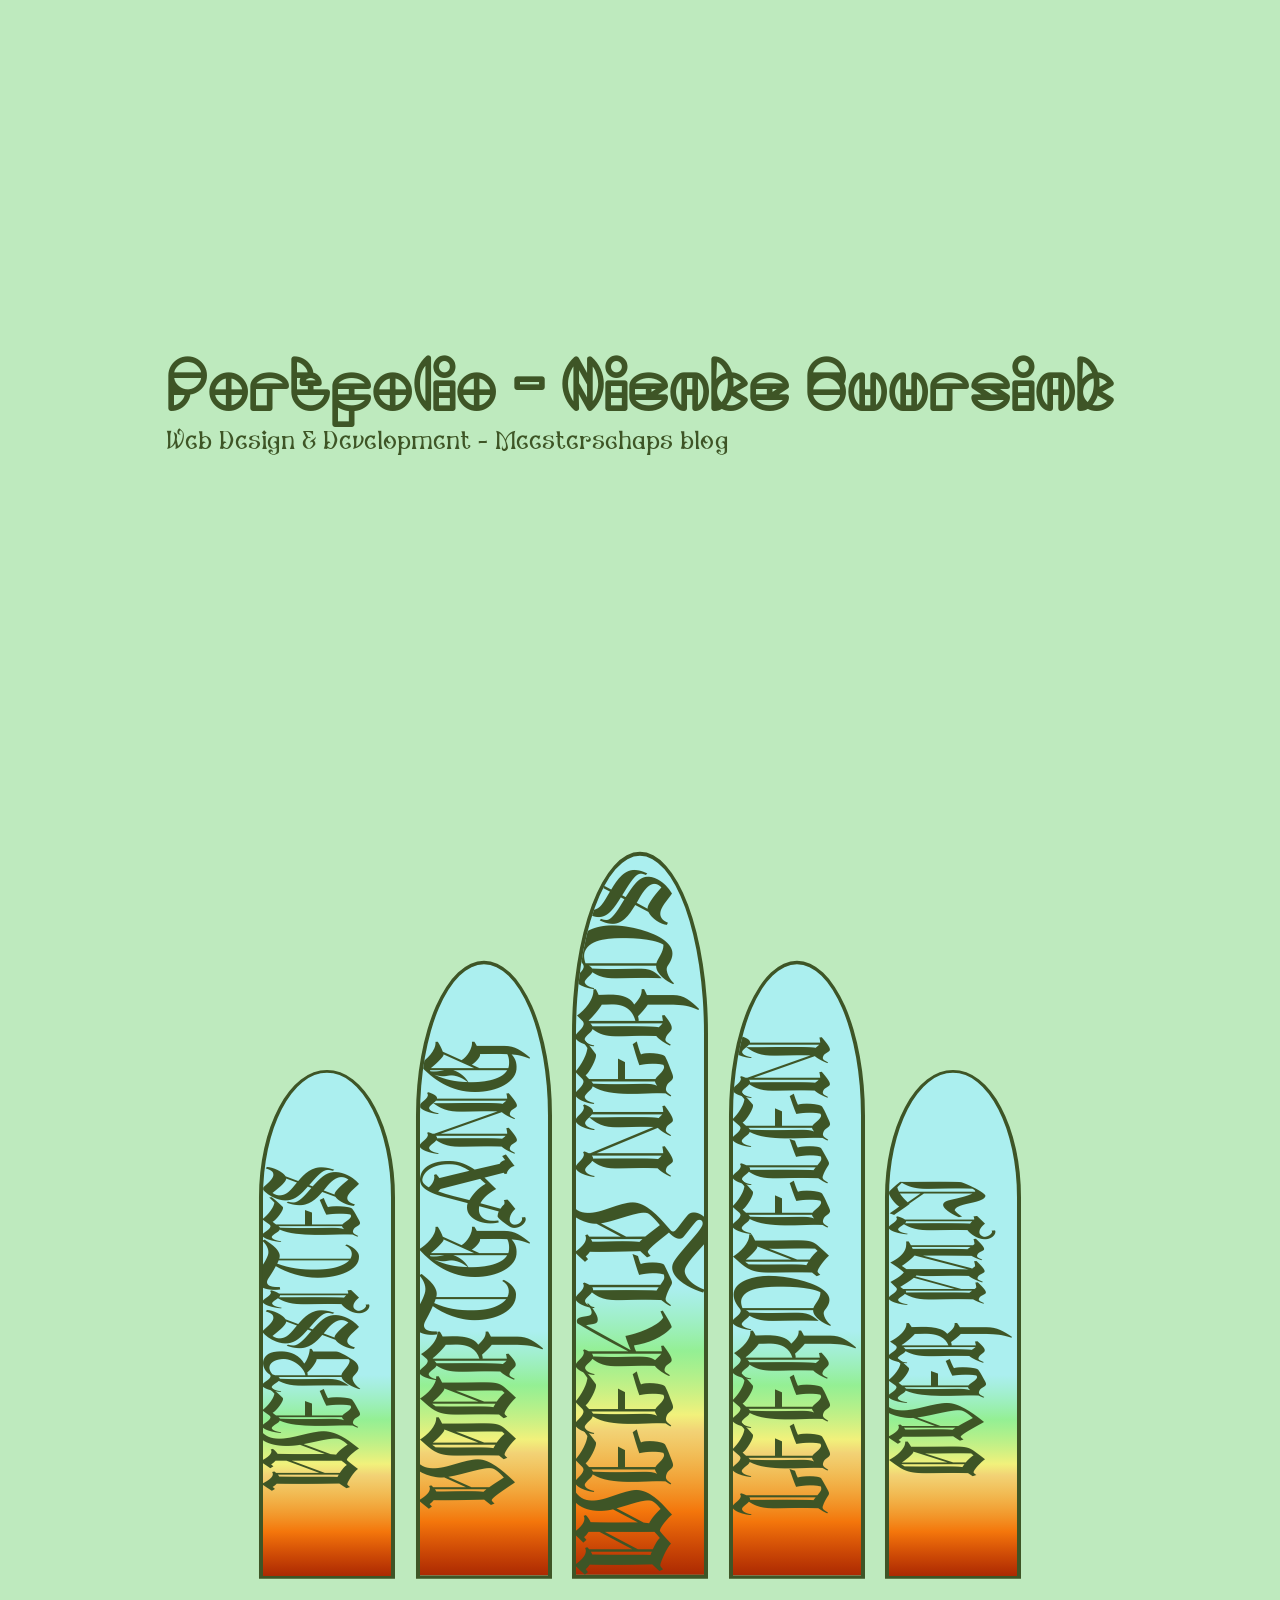
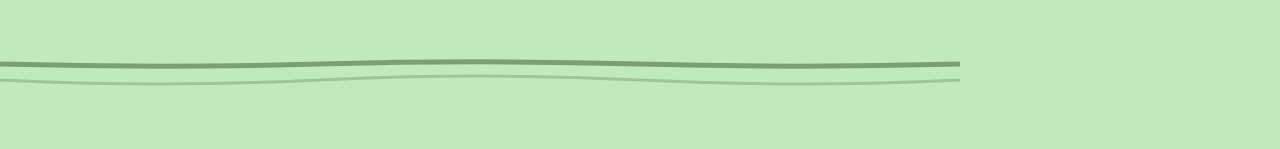
<file: index.html>
<!DOCTYPE html>
<html lang="nl">

<head>
    <meta charset="UTF-8">
    <meta name="viewport" content="width=device-width, initial-scale=1.0">
    <title>Meesterschap Blog Nienke Buursink</title>
    <link rel="stylesheet" href="styles/style.css">
    <link rel="stylesheet" href="styles/index.css">
</head>

<body>
    <header>
        <div>
            <h1>Portfolio - Nienke Buursink</h1>
            <p>Web Design & Development - Meesterschaps blog</p>
        </div>
        <nav>
            <ul>
                <li><a href="websites.html">Websites</a></li>
                <li><a href="voortgang.html">Voortgang</a></li>
                <li><a href="weekly-nerds.html">Weekly Nerds</a></li>
                <li><a href="leerdoelen.html">Leerdoelen</a></li>
                <li><a href="overmij.html">Over Mij</a></li>
            </ul>
        </nav>
    </header>
    <main></main>
    <script src="scripts/river.js" defer></script>
</body>

</html>
</file>
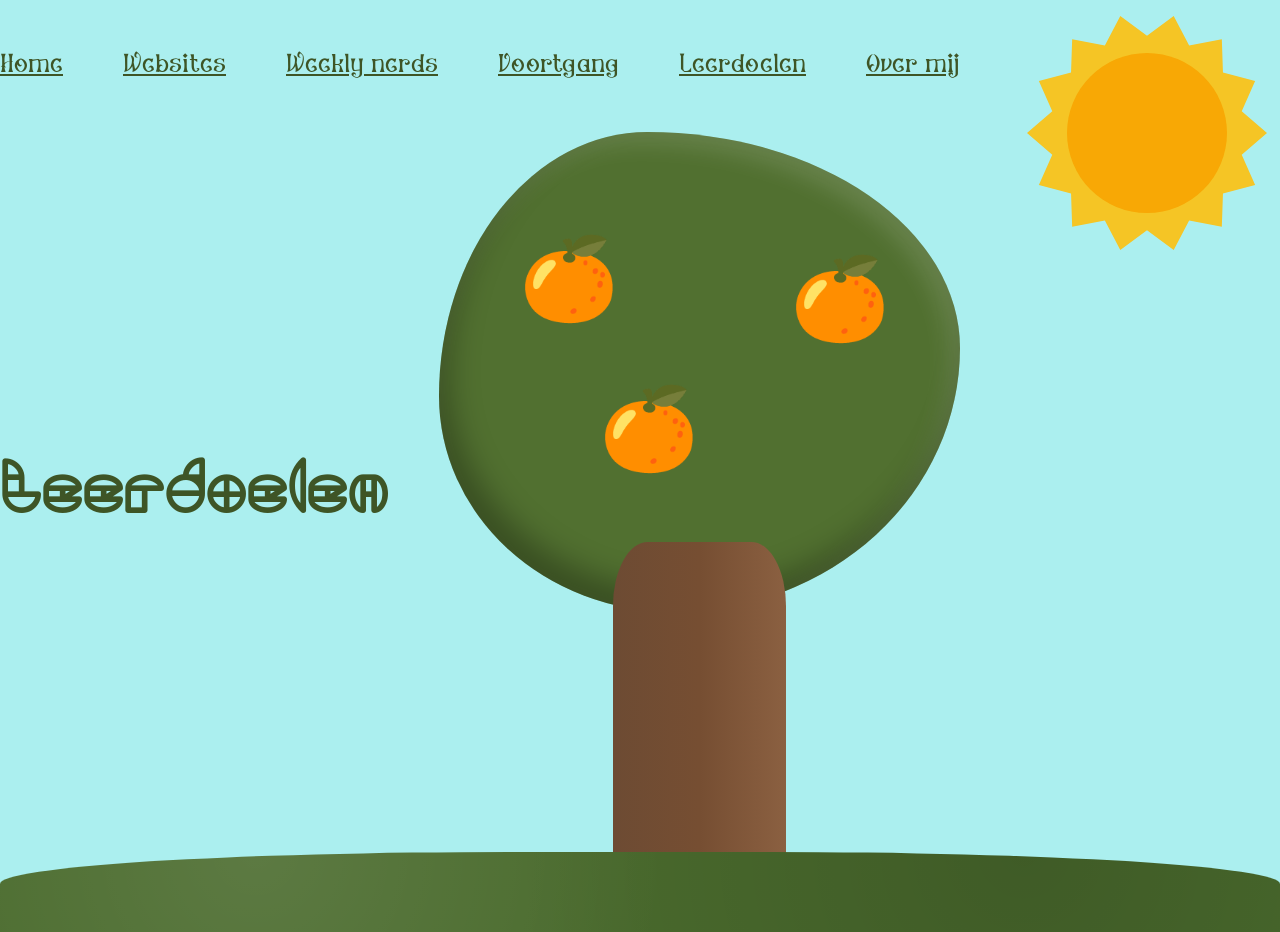
<file: leerdoelen.html>
<!DOCTYPE html>
<html lang="nl">
<head>
    <meta charset="UTF-8">
    <meta name="viewport" content="width=device-width, initial-scale=1.0">
    <title>Leerdoelen</title>
    <link rel="stylesheet" href="styles/style.css">
    <link rel="stylesheet" href="styles/header.css">
    <link rel="stylesheet" href="styles/leerdoelen.css">
    <script src="scripts/leerdoelen.js" defer></script>
</head>
<body>
    <header>
        <nav>
            <input type="checkbox" id="nav-toggle" aria-hidden="true">
            <label for="nav-toggle" class="nav-toggle-label" aria-label="Menu openen">
                <span></span>
                <span></span>
                <span></span>
            </label>
            <ul>
                <li><a href="index.html">Home</a></li>
                <li><a href="websites.html">Websites</a></li>
                <li><a href="weekly-nerds.html">Weekly nerds</a></li>
                <li><a href="voortgang.html">Voortgang</a></li>
                <li><a href="leerdoelen.html" aria-current="page">Leerdoelen</a></li>
                <li><a href="overmij.html">Over mij</a></li>
            </ul>
        </nav>
    </header>
    <main>
        <h1>Leerdoelen</h1>
        <fieldset>
            <div aria-label="" class="leaves"></div>
            <div aria-label="" class="trunk"></div>
            <legend>
                Kies een sinaasappel om een leerdoel te bekijken
            </legend>
            <input type="radio" name="goal" id="goal1">
            <label for="goal1" class="orange" aria-label="Check mijn eerste leerdoel">
                🍊
            </label>
            <dialog>
                <h2>Loslaten als ik in groepsverband werk</h2>
                <p>Ik doe dit vaak niet, en merk dat ik dan veel stress en druk voel. Ik hoop dat loslaten tijdens het samenwerken mij helpt om te relaxen buiten werktijd om.</p>
            </dialog>

            <input type="radio" name="goal" id="goal2">
            <label for="goal2" class="orange" aria-label="Check mijn tweede leerdoel">
                🍊
            </label>
            <dialog>
                <h2>Innovatieve manieren in navigatie vinden</h2>
                <p>Een navigatiebalk bovenin de header is natuurlijk een bestaande conventie, maar ik wil de grens opzoeken tussen deze conventie en originaliteit.</p>
            </dialog>

            <input type="radio" name="goal" id="goal3">
            <label for="goal3" class="orange" aria-label="Check mijn derde leerdoel">
                🍊
            </label>
            <dialog>
                <h2>Varieren in mijn ontwerpfase</h2>
                <p>Ik heb vaak meteen een idee in mijn hoofd die ik dan precies zo wil uitvoeren, terwijl dat vaak niet het beste idee is vergeleken met andere iteraties.</p>
            </dialog>
        </fieldset>   
    </main>
    <div aria-label="" class="ground"></div> 
    <div aria-label="" class="sun"></div> 
</body>
</html>
</file>
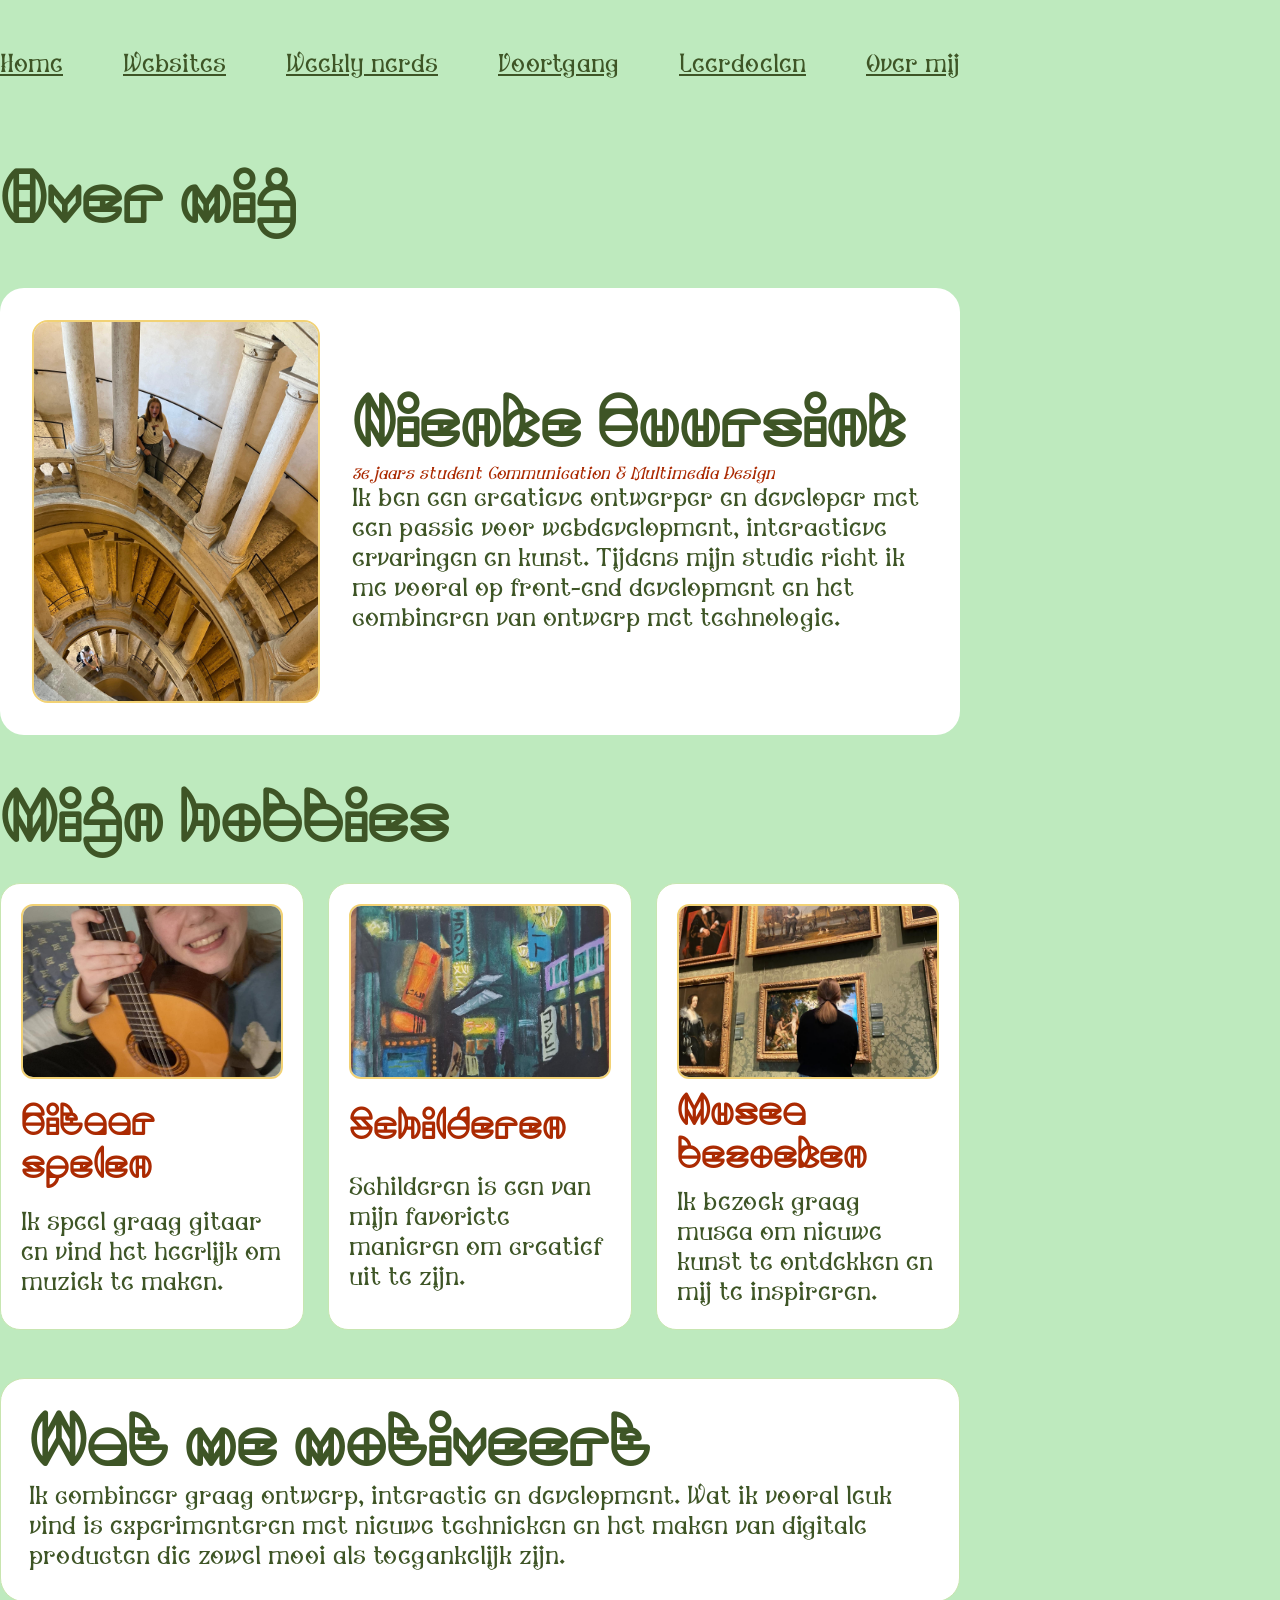
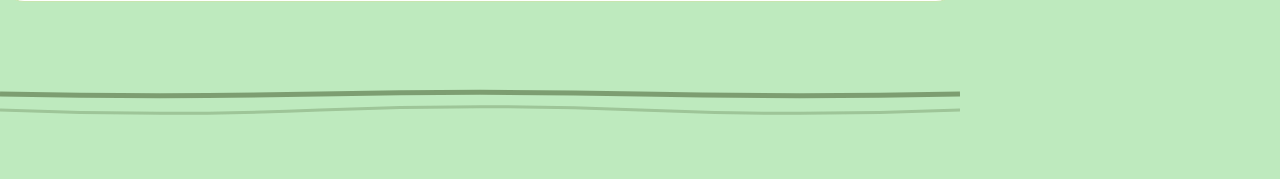
<file: overmij.html>
<!DOCTYPE html>
<html lang="nl">

<head>
    <meta charset="UTF-8">
    <meta name="viewport" content="width=device-width, initial-scale=1.0">
    <title>Over mij</title>
    <link rel="stylesheet" href="styles/header.css">
    <link rel="stylesheet" href="styles/style.css">
    <link rel="stylesheet" href="styles/overmij.css">
</head>

<body>
    <header>
        <nav>
            <input type="checkbox" id="nav-toggle" aria-hidden="true">
            <label for="nav-toggle" class="nav-toggle-label" aria-label="Menu openen">
                <span></span>
                <span></span>
                <span></span>
            </label>
            <ul>
                <li><a href="index.html">Home</a></li>
                <li><a href="websites.html">Websites</a></li>
                <li><a href="weekly-nerds.html">Weekly nerds</a></li>
                <li><a href="voortgang.html">Voortgang</a></li>
                <li><a href="leerdoelen.html">Leerdoelen</a></li>
                <li><a href="overmij.html" aria-current="page">Over mij</a></li>
            </ul>
        </nav>
    </header>
    <main>
        <h1>Over mij</h1>

        <section class="profile">
            <img src="images/profile-pic.jpg" alt="Nienke Buursink" class="profile-image">

            <div class="profile-content">
                <h2>Nienke Buursink</h2>
                <p class="subtitle">3e jaars student Communication & Multimedia Design</p>

                <p>
                    Ik ben een creatieve ontwerper en developer met een passie voor webdevelopment,
                    interactieve ervaringen en kunst. Tijdens mijn studie richt ik me vooral op
                    front-end development en het combineren van ontwerp met technologie.
                </p>
            </div>
        </section>

        <section class="hobbies">
            <h2>Mijn hobbies</h2>

            <div class="hobby-grid">
                <div class="hobby-card">
                    <img src="images/guitar.jpg" alt="Gitaar spelen">
                    <h3>Gitaar spelen</h3>
                    <p>Ik speel graag gitaar en vind het heerlijk om muziek te maken.</p>
                </div>

                <div class="hobby-card">
                    <img src="images/painting.jpeg" alt="Schilderen">
                    <h3>Schilderen</h3>
                    <p>Schilderen is een van mijn favoriete manieren om creatief uit te zijn.</p>
                </div>

                <div class="hobby-card">
                    <img src="images/museum.jpg" alt="Musea bezoeken">
                    <h3>Musea bezoeken</h3>
                    <p>Ik bezoek graag musea om nieuwe kunst te ontdekken en mij te inspireren.</p>
                </div>
            </div>
        </section>

        <section class="interests">
            <h2>Wat me motiveert</h2>
            <p>
                Ik combineer graag ontwerp, interactie en development. Wat ik vooral leuk vind
                is experimenteren met nieuwe technieken en het maken van digitale producten die
                zowel mooi als toegankelijk zijn.
            </p>
        </section>
    </main>
    <script src="scripts/river.js" defer></script>
</body>
</html>
</file>
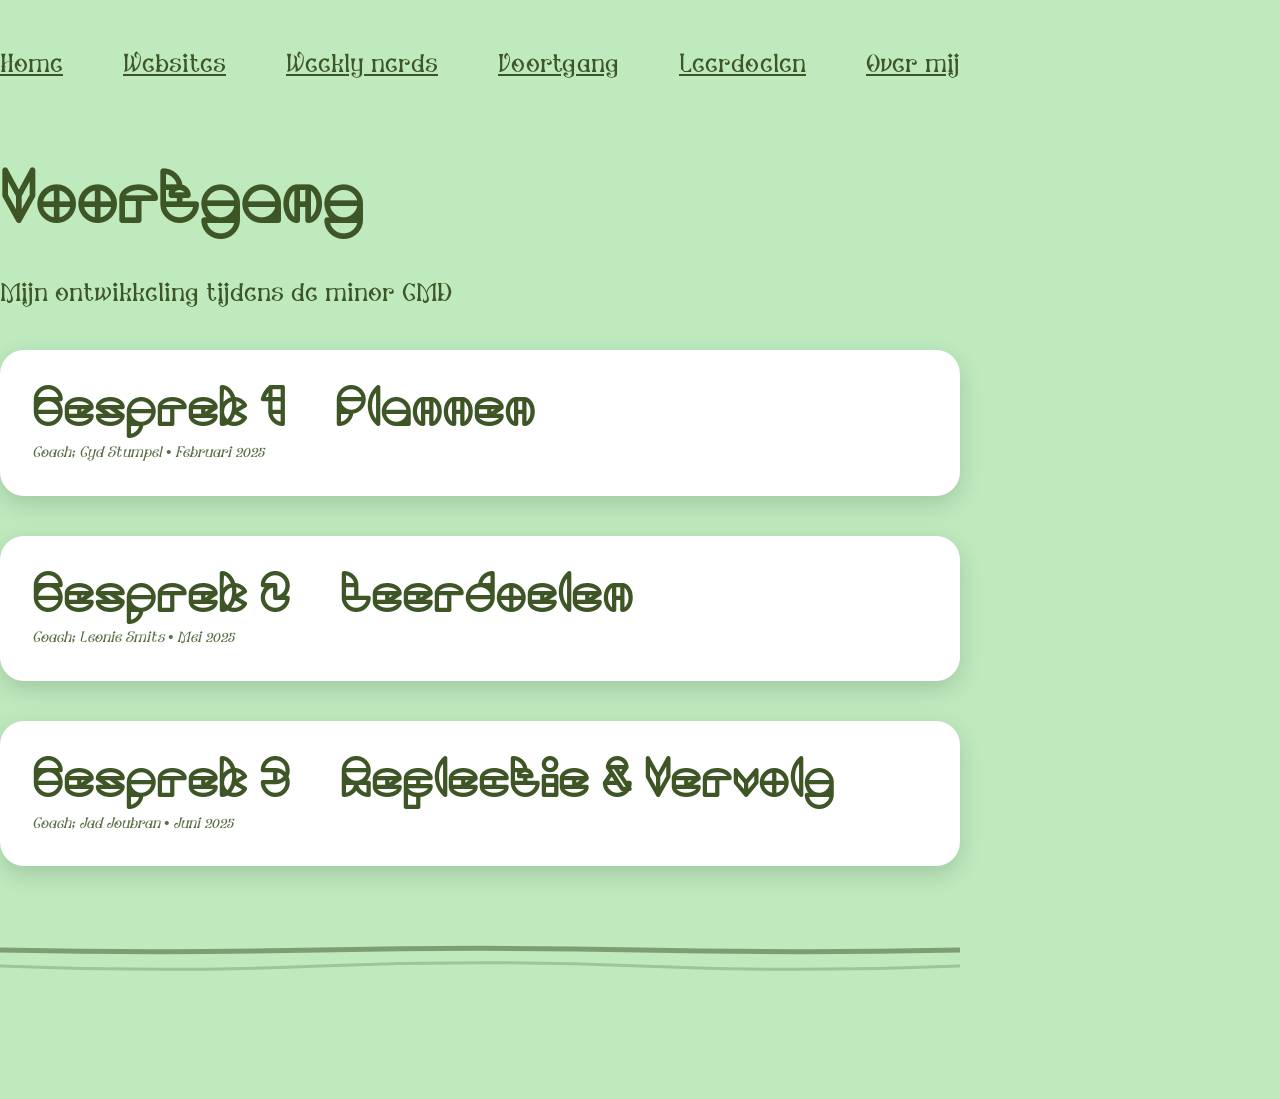
<file: voortgang.html>
<!DOCTYPE html>
<html lang="nl">

<head>
    <meta charset="UTF-8">
    <meta name="viewport" content="width=device-width, initial-scale=1.0">
    <title>Voortgang</title>
    <link rel="stylesheet" href="styles/style.css">
    <link rel="stylesheet" href="styles/header.css">
    <link rel="stylesheet" href="styles/voortgang.css">
</head>

<body>
    <header>
        <nav>
            <input type="checkbox" id="nav-toggle" aria-hidden="true">
            <label for="nav-toggle" class="nav-toggle-label" aria-label="Menu openen">
                <span></span>
                <span></span>
                <span></span>
            </label>
            <ul>
                <li><a href="index.html">Home</a></li>
                <li><a href="websites.html">Websites</a></li>
                <li><a href="weekly-nerds.html">Weekly nerds</a></li>
                <li><a href="voortgang.html" aria-current="page">Voortgang</a></li>
                <li><a href="leerdoelen.html">Leerdoelen</a></li>
                <li><a href="overmij.html">Over mij</a></li>
            </ul>
        </nav>
    </header>
    <main>
        <h1>Voortgang</h1>
        <p>Mijn ontwikkeling tijdens de minor CMD</p>
        <section class="gesprek">
            <details>
                <summary>
                    <h2>Gesprek 1 – Plannen</h2>
                    <p class="meta">Coach: Cyd Stumpel • Februari 2025</p>
                </summary>

                <div class="gesprek-content">
                    <p>
                        Tijdens het eerste Meesterschapsgesprek stond mijn Sprint 0 website centraal.
                        Dit gesprek voelde vooral als een kennismaking en een samenvatting van mijn
                        plannen voor de minor. Er was nog weinig concrete feedback omdat mijn website
                        zich nog in een vroege fase bevond.
                    </p>

                    <p>
                        We hebben gekeken naar de richting die ik op wilde gaan met mijn portfolio en
                        hoe ik mijn ontwikkeling tijdens de minor wilde vastleggen. Het gesprek gaf mij
                        een beter beeld van wat er gedurende het semester van mij verwacht werd en hoe
                        belangrijk het is om mijn proces goed te documenteren.
                    </p>

                    <h3>Belangrijkste inzicht</h3>
                    <p>
                        Mijn website is niet alleen een plek om eindresultaten te tonen, maar vooral
                        een middel om mijn ontwikkeling zichtbaar te maken.
                    </p>
                </div>
            </details>
        </section>

        <section class="gesprek">
            <details>
                <summary>
                    <h2>Gesprek 2 – Leerdoelen</h2>
                    <p class="meta">Coach: Leonie Smits • Mei 2025</p>
                </summary>
                <div class="gesprek-content">
                    <p>
                        Tijdens het tweede gesprek presenteerde ik mijn voortgang tot dan toe en stelde
                        ik mijn persoonlijke leerdoelen voor de Meesterproef op. Deze leerdoelen werden
                        direct goedgekeurd.
                    </p>

                    <h3>Leerdoel 1 – Loslaten tijdens samenwerking</h3>
                    <p>
                        Wanneer ik in een groep werk neem ik vaak veel verantwoordelijkheid op mij.
                        Hierdoor ervaar ik soms onnodig veel stress en druk. Tijdens de Meesterproef
                        wil ik leren om meer vertrouwen te hebben in mijn teamgenoten en taken los te
                        laten wanneer dat mogelijk is.
                    </p>

                    <h3>Leerdoel 2 – Innovatieve navigatie ontwerpen</h3>
                    <p>
                        Ik wil experimenteren met alternatieve manieren om door websites te navigeren.
                        Tijdens eerdere projecten vond ik dit nog lastig. Op mijn one-page website heb
                        ik al scroll-indicatoren en navigatiepijlen toegevoegd om gebruikers op een
                        andere manier door de pagina te begeleiden.
                    </p>

                    <h3>Leerdoel 3 – Meer variatie in mijn ontwerpproces</h3>
                    <p>
                        Ik merk dat ik vaak snel een eerste idee krijg en dat vervolgens direct wil
                        uitwerken. Daardoor onderzoek ik soms te weinig alternatieven. Tijdens deze
                        minor wil ik bewust meer itereren en meerdere concepten uitwerken voordat ik
                        een definitieve keuze maak.
                    </p>

                    <h3>Tussenreflectie</h3>
                    <p>
                        Op dat moment had ik al gemerkt dat het ontwerpproces steeds belangrijker werd
                        binnen mijn werk. Door vaker te schetsen en itereren ontdekte ik betere
                        oplossingen dan mijn oorspronkelijke ideeën. Ook begon ik bewuster na te
                        denken over interactie, toegankelijkheid en gebruikerservaring.
                    </p>
                </div>
            </details>
        </section>

        <section class="gesprek">
            <details>
                <summary>
                    <h2>Gesprek 3 – Reflectie & Vervolg</h2>
                    <p class="meta">Coach: Jad Joubran • Juni 2025</p>
                </summary>


                <div class="gesprek-content">
                    <p>
                        Dit gesprek vindt plaats na afloop van de Meesterproef. Onderstaande punten
                        vormen de basis van mijn eindreflectie.
                    </p>

                    <h3>Weekly Nerd Highlights</h3>
                    <p>
                        De Weekly Nerd sessies hebben mij kennis laten maken met verschillende
                        professionals uit het werkveld. Vooral de uiteenlopende visies op design,
                        development en creativiteit hebben mij geïnspireerd. Het liet zien hoeveel
                        verschillende richtingen er mogelijk zijn binnen het vakgebied.
                    </p>

                    <h3>Sprint 0</h3>
                    <p>
                        Tijdens Sprint 0 heb ik gewerkt aan mijn eerste versie van mijn persoonlijke
                        website. Hierbij heb ik geleerd hoe belangrijk een sterke basis is voor een
                        project dat gedurende de minor blijft groeien.
                    </p>

                    <h3>Hackathon</h3>
                    <p>
                        Tijdens de Hackathon stond samenwerken en snel itereren centraal. Ik heb
                        ervaren hoe belangrijk communicatie en taakverdeling zijn wanneer er onder
                        tijdsdruk gewerkt wordt.
                    </p>

                    <h3>Vakken</h3>
                    <p>
                        De vakken hebben mijn technische en creatieve vaardigheden verder ontwikkeld.
                        Vooral het combineren van ontwerp, interactie en development heeft mij nieuwe
                        inzichten gegeven in het maken van digitale producten.
                    </p>
                    <h4>Browser Technologies</h4>
                    <p>
                        In dit vak heb ik me gericht op het bouwen van een robuust en gebruiksvriendelijk
                        formulier, waarbij ik ontdekte hoeveel al mogelijk is met alleen HTML en CSS.
                        JavaScript gebruikte ik vooral als verrijking, bijvoorbeeld voor validatie en local
                        storage. Mijn proces bestond uit het stap voor stap verbeteren van de gebruikerservaring,
                        met aandacht voor toegankelijkheid en logica.
                    </p>
                    <h4>CSS To The Rescue</h4>
                    <p>
                        Bij CSS draaide het voor mij om experimenteren en doorzetten, vooral bij het
                        maken van de 3D Rubik’s cube. Ik heb meerdere aanpakken geprobeerd voordat iets
                        echt werkte, wat me veel inzicht gaf in hoe 3D en animaties functioneren in CSS.
                        Door fouten te maken en opnieuw te beginnen, kreeg ik steeds meer controle over
                        complexe visuele effecten.
                    </p>
                    <h4>API</h4>
                    <p>
                        In dit vak lag mijn focus op het combineren van creatieve ideeën met technische
                        mogelijkheden van verschillende API’s. Ik heb onderzocht hoe data zoals movement
                        speed en geolocation een interactieve ervaring kunnen vormen, en liep daarbij ook
                        tegen praktische beperkingen aan zoals rate limits en data-structuren. Het proces
                        bestond vooral uit uitproberen, aanpassen en steeds beter begrijpen hoe alles
                        samenwerkt.
                    </p>
                    <h4>Human Centered Design</h4>
                    <p>
                        Tijdens HCD ben ik vooral bezig geweest met het begrijpen van hoe Berend een
                        screenreader gebruikt en wat daarin wel en niet werkt. Door veel te testen en kleine
                        aanpassingen te doen, merkte ik hoe belangrijk volgorde, semantiek en simpele
                        interacties zijn. Ik heb veel geëxperimenteerd met features zoals audio-opnames,
                        transcripties en shortcuts, waarbij feedback direct invloed had op mijn keuzes.
                    </p>

                    <h3>Meesterproef</h3>
                    <p>
                        Tijdens de Meesterproef heb ik mijn kennis uit de minor toegepast in een groter
                        project. Hierbij stonden samenwerking, toepassing, toegankelijkheid en het maken van
                        onderbouwde ontwerpkeuzes centraal.
                    </p>

                    <h3>Reflectie op de Leerdoelen</h3>

                    <h4>Loslaten in groepsverband</h4>
                    <p>
                        Tijdens het werken in deze groep, heb ik een hele andere kant van samenwerken gezien dan dat ik
                        gewend
                        ben. Wij werken alle vier graag aan onze eigen delen van het onderwerp en hadden vertrouwen in
                        elkaars
                        skills. Daardoor kon ik beter me met mijn eigen code bezig houden. Halverwege het project hadden
                        we
                        een
                        kleine discussie over samenwerken gehad, omdat we toch een beetje kwijt waren waar de anderen
                        mee
                        bezig
                        waren. We hadden ook feedback gekregen van de opdrachtgever dat het meer op vier individuele
                        projecten
                        leek. We hebben uiteindelijk afgesproken om vaker met elkaar te communiceren waar we mee bezig
                        waren. We
                        hebben daarna dan ook elke dag een start gesprek met elkaar gevoerd. Hierna ging het teamwork
                        een
                        stuk
                        beter, en ben ik erg blij met mijn team.
                    </p>

                    <h4>Innovatieve manieren in navigatie vinden</h4>
                    <p>
                        Ons eindproject is natuurlijk een one-pager, dus een navigatiebalk was sowieso niet nodig in ons
                        geval.
                        Wel heb ik ervoor gezorgd dat de gebruiker gemakkelijk kan 'navigeren' door de data. Dit is ook
                        gemaakt
                        voor screenreader gebruikers, die kunnen makkelijk door de data heen met dezelfde controls als
                        die
                        ze
                        gebruiken voor een standaard table tag. De vloeiende scroll-animations dragen bij aan het fijne
                        gevoel
                        bij het scrollen.
                    </p>

                    <h4>Meer variëren in mijn ontwerpfase</h4>
                    <p>
                        Ik heb in de ontwerpfase veel tekeningen gemaakt die verschillende data laat zien. Ik en mijn
                        team
                        hebben op basis van deze tekeningen onze eerste prototypes gemaakt. Ook ben ik blijven variëren
                        tijdens
                        het proces. Ik heb veel uitgeprobeerd met kleur, vorm, content en tone-of-voice. Ik heb gebruik
                        gemaakt
                        van de cursus ontwerpproces van Vasilis (21-05-26), waar hij vertelde dat je eigenlijk nooit
                        stopt
                        met
                        variëren, en dat je het beste keuzes kan maken, als je deze eerst echt probeert. Zo kom je ook
                        weer
                        op
                        nieuwe ideeën tijdens het coderen.
                    </p>

                    <h3>Waar ben ik trots op?</h3>
                    <ul>
                        <li>Mijn groei als ontwerper en developer.</li>
                        <li>De projecten die ik tijdens de minor heb gerealiseerd.</li>
                        <li>Mijn vermogen om nieuwe technieken snel op te pakken.</li>
                    </ul>

                    <h3>What's Next?</h3>
                    <p>
                        Na deze minor wil ik mij verder verdiepen in front-end development,
                        interactieve ervaringen en creatieve webtechnologie. Daarnaast wil ik blijven
                        experimenteren met nieuwe ontwerp- en ontwikkeltechnieken om mijn werk verder
                        te verbeteren.
                    </p>
                </div>
            </details>
        </section>
    </main>
    <script src="scripts/river.js" defer></script>
</body>

</html>
</file>
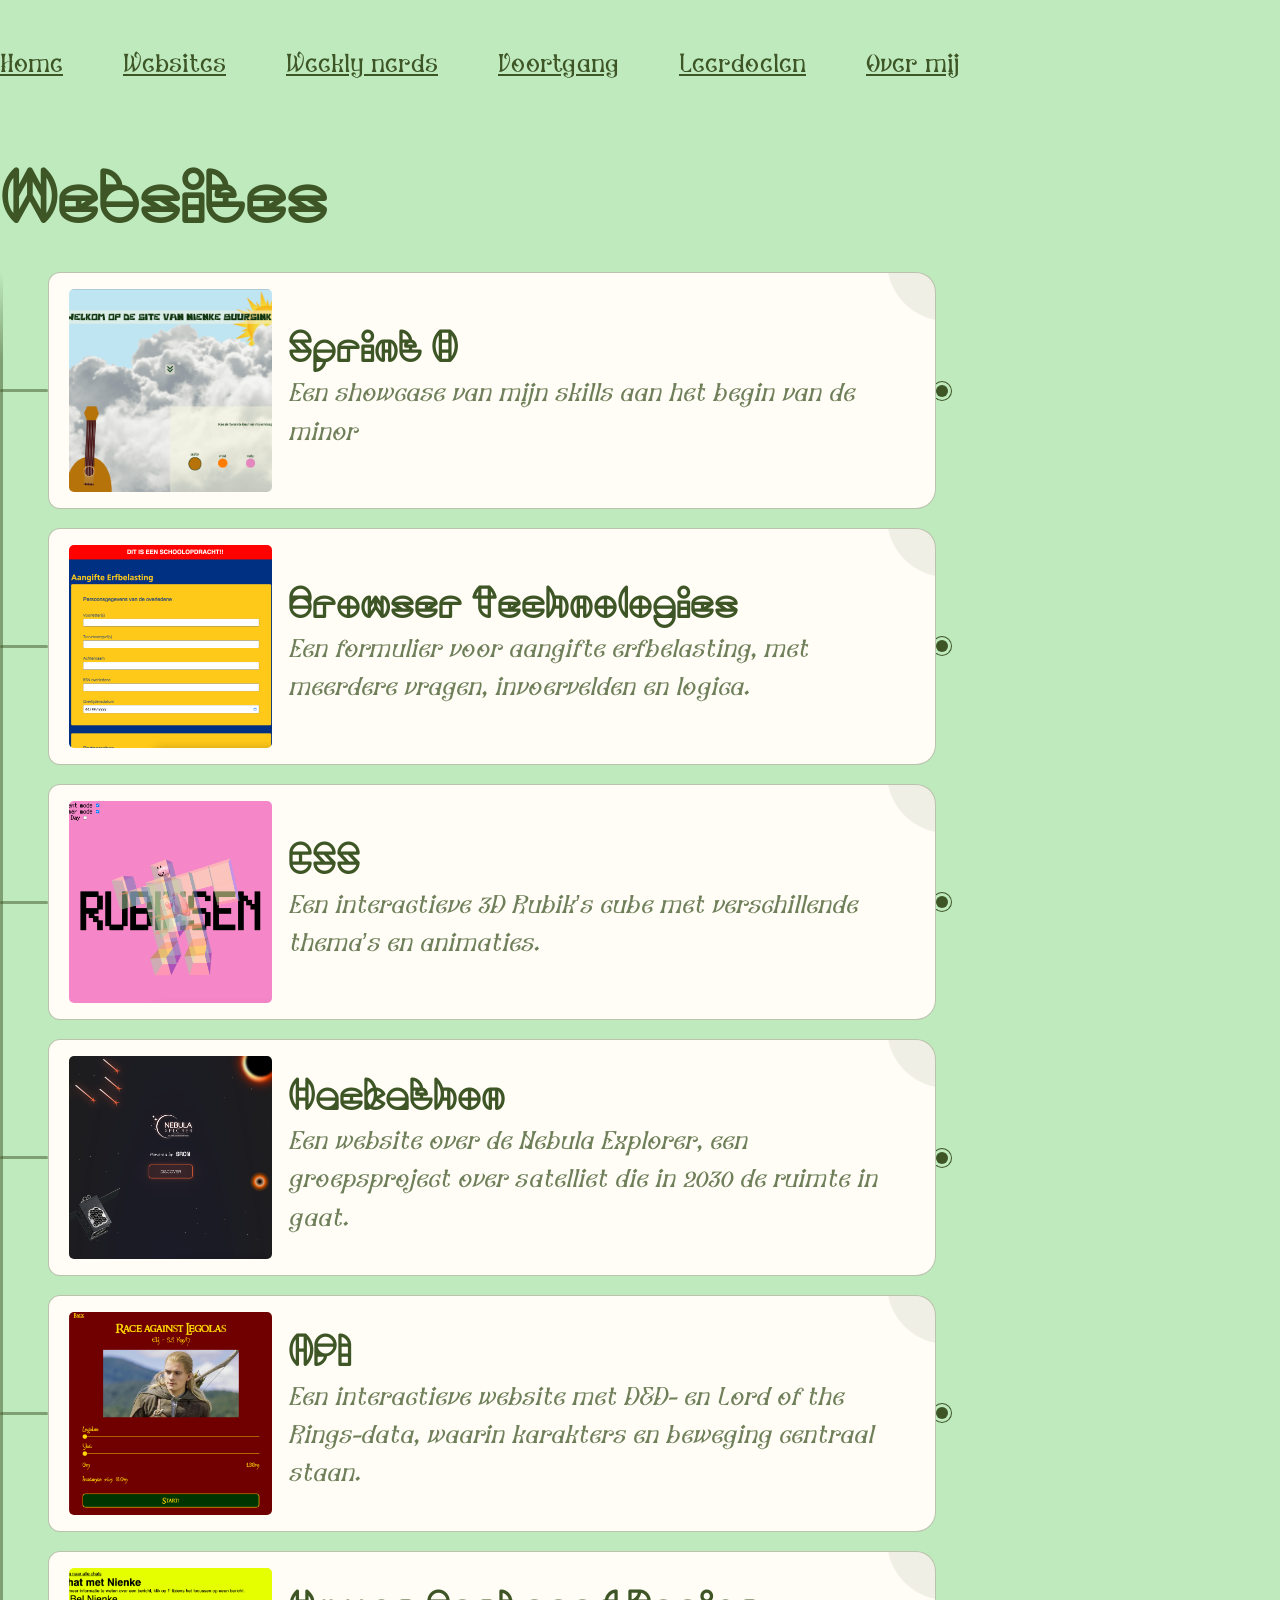
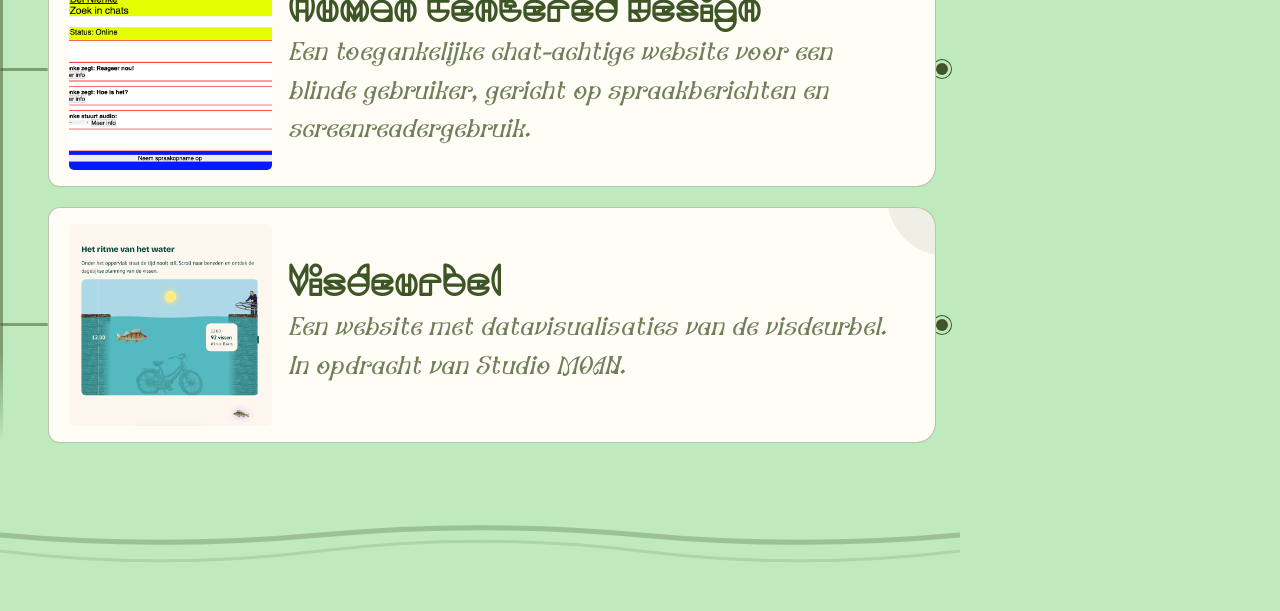
<file: websites.html>
<!DOCTYPE html>
<html lang="nl">
<head>
    <meta charset="UTF-8">
    <meta name="viewport" content="width=device-width, initial-scale=1.0">
    <title>Websites</title>
    <link rel="stylesheet" href="styles/style.css">
    <link rel="stylesheet" href="styles/header.css">
    <link rel="stylesheet" href="styles/websites.css">
</head>
<body>
    <header>
        <nav>
            <input type="checkbox" id="nav-toggle" aria-hidden="true">
            <label for="nav-toggle" class="nav-toggle-label" aria-label="Menu openen">
                <span></span>
                <span></span>
                <span></span>
            </label>
            <ul>
                <li><a href="index.html">Home</a></li>
                <li><a href="websites.html" aria-current="page">Websites</a></li>
                <li><a href="weekly-nerds.html">Weekly nerds</a></li>
                <li><a href="voortgang.html">Voortgang</a></li>
                <li><a href="leerdoelen.html">Leerdoelen</a></li>
                <li><a href="overmij.html">Over mij</a></li>
            </ul>
        </nav>
    </header>
    <main>
        <h1>Websites</h1>
        <ol>
            <li>
                <a href="https://github.com/NienkeBuursink/sprint-0" target="_blank">
                    <h2>Sprint 0</h2>
                    <p>Een showcase van mijn skills aan het begin van de minor</p>
                    <img src="images/sprint-0.png" alt="">
                </a>
            </li>
            <li>
                <a href="https://github.com/NienkeBuursink/aangifte-erfbelasting" target="_blank">
                    <h2>Browser Technologies</h2>
                    <p>Een formulier voor aangifte erfbelasting, met meerdere vragen, invoervelden en logica.</p>
                    <img src="images/browser-tech.png" alt="">
                </a>
            </li>
            <li>
                <a href="https://github.com/NienkeBuursink/css-rubiks-cube" target="_blank">
                    <h2>CSS</h2>
                    <p>Een interactieve 3D Rubik’s cube met verschillende thema’s en animaties.</p>
                    <img src="images/css.png" alt="">
                </a>
            <li>
                <a href="https://github.com/OceanGonen/nebula2" target="_blank">
                    <h2>Hackathon</h2>
                    <p>Een website over de Nebula Explorer, een groepsproject over satelliet die in 2030 de ruimte in gaat.</p>
                    <img src="images/hackathon.png" alt="">
                </a>
            </li>
            <li>
                <a href="https://github.com/NienkeBuursink/api-dnd" target="_blank">
                    <h2>API</h2>
                    <p>Een interactieve website met D&D- en Lord of the Rings-data, waarin karakters en beweging centraal staan.</p>
                    <img src="images/api.png" alt="">
                </a>
            </li>
            <li>
                <a href="https://github.com/NienkeBuursink/hcd" target="_blank">
                    <h2>Human Centered Design</h2>
                    <p>Een toegankelijke chat-achtige website voor een blinde gebruiker, gericht op spraakberichten en screenreadergebruik.</p>
                    <img src="images/hcd.png" alt="">
                </a>
            </li>
            <li>
                <a href="https://github.com/MitchellKevin/vis" target="_blank">
                    <h2>Visdeurbel</h2>
                    <p>Een website met datavisualisaties van de visdeurbel. In opdracht van Studio MOAN.</p>
                    <img src="images/vis.png" alt="">
                </a>
            </li>
        </ol>
    </main>
    <script src="scripts/river.js" defer></script>
</body>
</html>
</file>
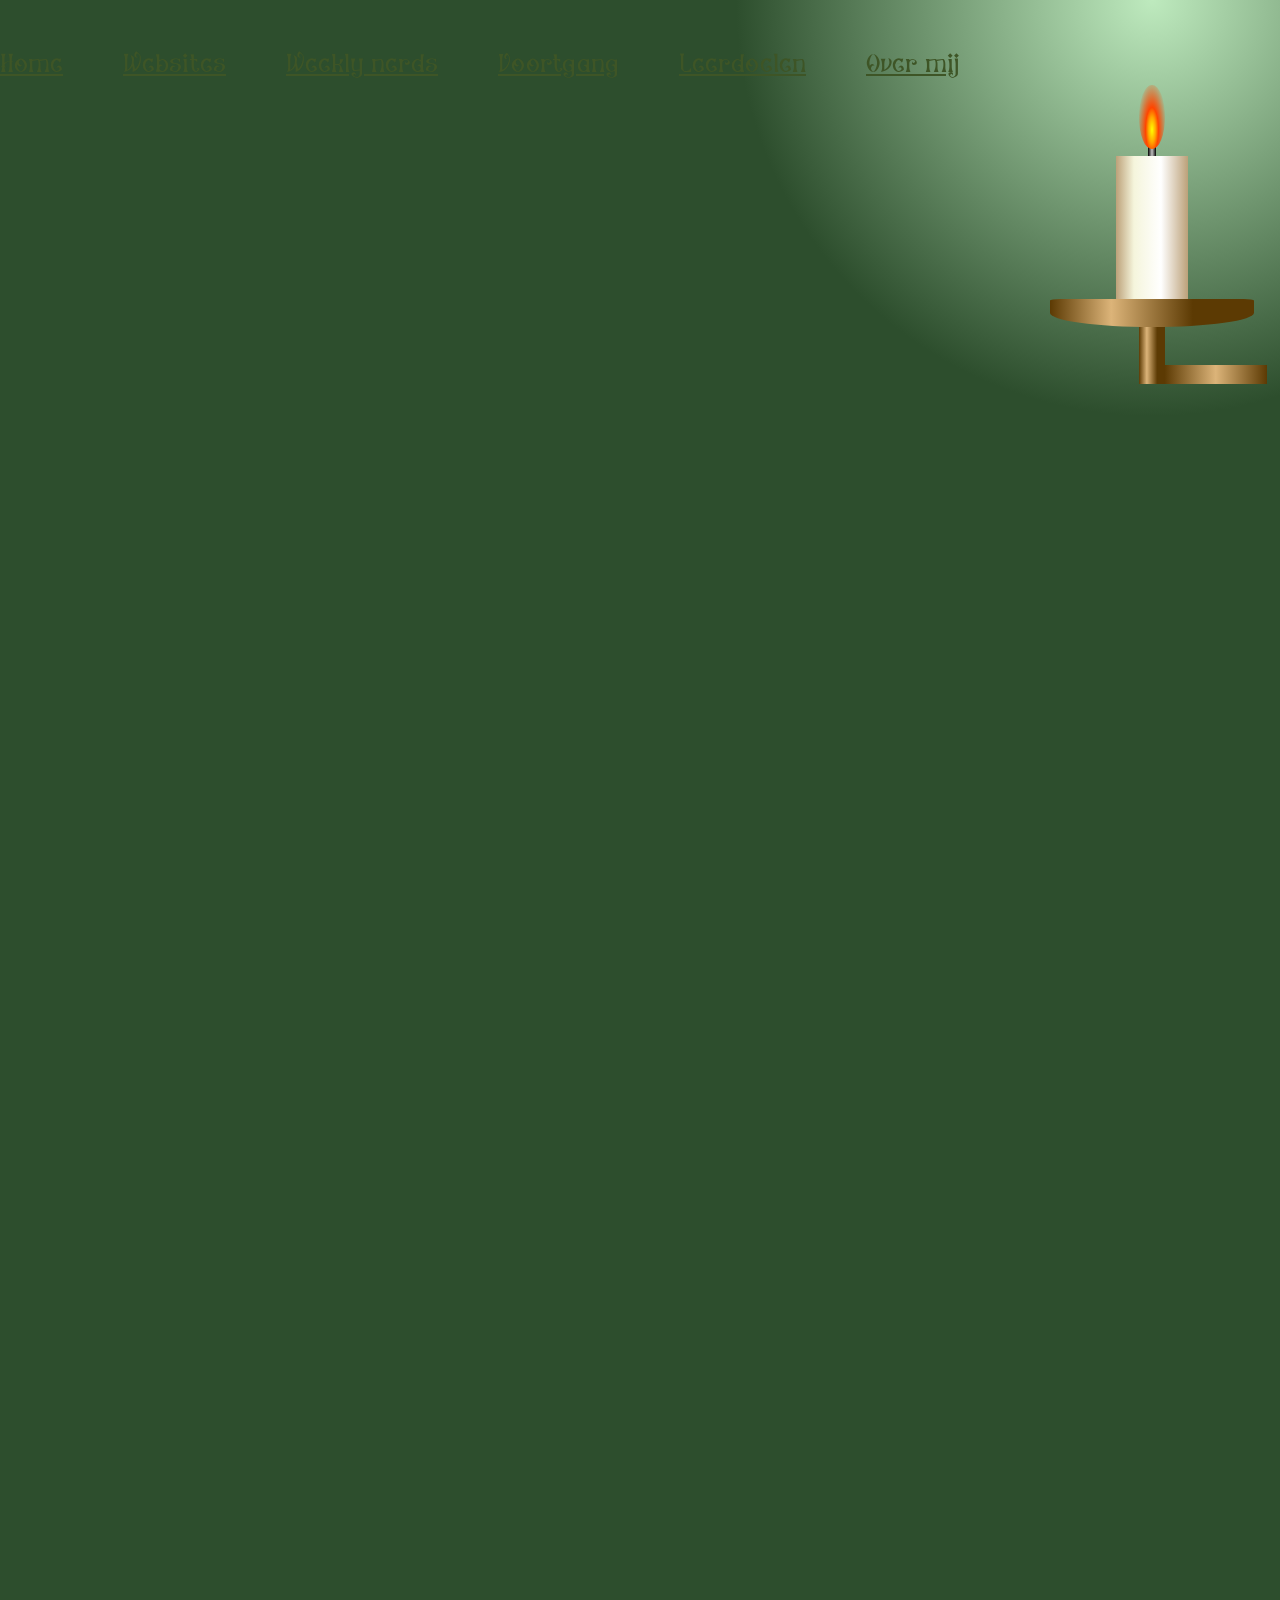
<file: weekly-nerds.html>
<!DOCTYPE html>
<html lang="nl">

<head>
    <meta charset="UTF-8">
    <meta name="viewport" content="width=device-width, initial-scale=1.0">
    <title>Weekly Nerds</title>
    <link rel="stylesheet" href="styles/style.css">
    <link rel="stylesheet" href="styles/weekly-nerds.css">
    <link rel="stylesheet" href="styles/header.css">
</head>

<body>
    <div class="glow" aria-label=""></div>
    </header>
    <header>
        <nav>
            <input type="checkbox" id="nav-toggle" aria-hidden="true">
            <label for="nav-toggle" class="nav-toggle-label" aria-label="Menu openen">
                <span></span>
                <span></span>
                <span></span>
            </label>
            <ul>
                <li><a href="index.html">Home</a></li>
                <li><a href="websites.html">Websites</a></li>
                <li><a href="weekly-nerds.html" aria-current="page">Weekly nerds</a></li>
                <li><a href="voortgang.html">Voortgang</a></li>
                <li><a href="leerdoelen.html">Leerdoelen</a></li>
                <li><a href="overmij.html">Over mij</a></li>
            </ul>
        </nav>
        <div class="candle-container" aria-label="">
            <div class="candle">
                <div class="wick"></div>
                <div class="candle-body"></div>
            </div>
            <div class="holder">
                <div class="plate"></div>
                <div class="thingy"></div>
            </div>
            <div class="flame"></div>
        </div>
    </header>
    <main>
        <h1>Weekly Nerds</h1>
        <p>Op deze pagina staan alle aantekeningen die ik heb gemaakt tijdens de Weekly Nerds.</p>
        <article>
            <h2>Kilian Valkhof</h2>
            <time>04-02-26</time>
            <p>
                Html en css zijn declaratief, dus makkelijker te gebruiken dan js dat imperatief is. Html en css kunnen
                bijna net zoveel als js.
                <br>
                Het web blijft altijd werken. Je kan alleen nieuwe dingen toevoegen en leren. Wat je leert is niet de
                eindbestemming. Er blijven altijd ontwikkelingen. Dus check of het inmiddels beter kan.
                <br>
                Appearance: none zorgt voor lege div zonder styling van browser.
                <br>
                Input:focus-visible {} voor toegankelijkheid. Dit wordt alleen getoond als gebruiker met toetsenbord
                werkt.
                <br>
                Jquery gebruiken lijkt kort. Maar op de achtergrond wordt et nog veel gerund in jquery zelf. Dit kan
                makkelijker in css met scroll-behavior: smooth;. Moet met @media ( prefers-reduced-motion: no-preference
                )!!
                Zonder
                animatie is voor iedereen oké. Dus begin met reduced motion en doe dan een mediaquery voor no
                preference. Je
                bouwt
                een toegankelijke website en enhanced dit voor mensen zonder preference. Stukje mindset.
                <br>
                Voor een fixed header -> scroll-margin. Normale margin alleen als je scrolled
                <br>
                :target pseudo class voor animatie nadat je scriptie naar een target. URL met id van de target in html.
                <br>
                Live attribute (open in details) je kan het toevoegen. Maar daarna is het van de browser. Alleen de
                initial
                state. Daarna browser verantwoordelijk.
                <br>
                ::marker pseudo element veranderd het pijltje van een summary tag. [open] summary::marker voor het
                pijltje
                naar
                beneden. Werkt ook voor list elements.
                summary -> maak duidelijk dat het een summary is door cursor of background bij de hover.
                <br>
                Dialogs voor popups ipv alert. Animatie kon eerst niet omdat er geen beginpunt was. In css kan je
                beginpunt
                definiëren met @starting-style {}
                <br>
                Baseline om te kijken welke features nieuw zijn.
            </p>
        </article>

        <article>
            <h2>Peter Paul Koch</h2>
            <time>19-02-26</time>
            <p>
                Browsers hevveb hun eigen javascript engine. Deze behandelt de javascript code op verschillende
                manieren.
                Javascript
                beïnvloed de DOM. Die kan je in de js pluggen. AOM is bijna hetzelfde als DOM. Maar aom is specifieker
                voor
                assisted
                tech.
                <br>
                Kijk uit met verandering van layout. Dit is zwaar voor de browser. Bijv als je een extra kolom gebruikt.
                Rendering engine is voor verschillende browsets. Chromium/blink is de meest bekende.
                <br>
                Js met een defer, daarmee wordt eerst alle HTML ingeladen. Maar CSS heeft ook een parser die er lang
                over
                doet.
                Dan
                kom je HTML tegen zonder styling.
                <br>
                Defer vs async: zonder -> script meteen uitvoeren. Defer-> do it later. Async -> i dont care when, just
                not
                now.
                <br>
                Backward compatibility: Als iets ooit in een browser heeft gewerkt, blijft het altijd in de browser
                werken.
                Internet explorer 6 modus: haal de doctype weg
                <br>
                Microsoft met internet Explorer was de eerste browser die gratis was. Dat was revolutionair.
                <br>
                Konqueror belangrijke browser (2000) voor linux. Mac heeft deze gekozen als rendering engine want ze
                wilden
                anders
                zijn, maar wel makkelijk. Dit wordt webkit van safari
                <br>
                Flow(2020) ondersteunt weinig css. Goed om mee te testen.
            </p>
        </article>


        <article>
            <h2>Nils Binder</h2>
            <time>04-03-26</time>
            <p>
                Works at 9elements -> communication design, product development, web development. Sectors work together
                closely.
                <br>
                CSS day is reaaally cool and i want to go! Talk about the 'boring' stuff (components and aligning). But
                it
                might
                not
                be that boring after all. First designers used photoshop. This was complicated to translate to code.
                Firma
                bridges
                the gap between design and development. Back when designers used photoshop, things werent always
                possible on
                the
                web. Now figma limits us, because much more is possible on the web.
                <br>
                Use fr in grids to distribute whitespace.
                <br>
                Animation: stop-motion steps on a background image, instead of videos.
                Subgrid reuses rows from the parent element, so things stay aligned when only one of the children
                changes
                size.
                You can use view transitions to change language.
                <br>
                All in all i think Nils is a great developer/designer. The websites he showed were amazing and showed
                some
                good
                technical teatures. They do, however, not seem that accessible to me. Especially with all the moving
                animations,
                the
                contrast between colors and fonts only using a thin outline. Ill have to keep in mind that no matter how
                cool a
                website can be, accessibility is the most important. The websites he showed were really inspiring though
                and
                i
                look
                forward to try some new creative stuff!
            </p>
        </article>

        <article>
            <h2>Robbert Broersma</h2>
            <time>12-03-26</time>
            <p>
                NL design system.
                Formulieren zijn mega moeilijk. Maar tips om te helpen ->
                <br>
                Introtekst. Uitleg van het formulier, dus duratie, welke verplicht zijn, of het op te slaan is. Met wie
                wordt
                deze
                info gedeelt?
                Fouten verbeteren na submit? En dan met alerts.
                <br>
                Opslaan en later verder is super fijn.
                'Helper' teksten zijn vaak te licht. Check contrast.
                <br>
                44x44 px is gebruiksvriendelijk (voor bijv. radiobuttons)
                <br>
                Fout ingevuld, niet alleen met kleur maar ook met een streep, of kruis.
                <br>
                Align gewoon alles links. Mensen met tunnelvisie hebben daar baat bij. Ookal zijn buttons rechts cooler.
                <br>
                Button met 'volgende' in een lijstje zetten als er nog iets onder zit. Dat is goed voor de screenreader.
                <br>
                Asterisk is niet altijd ideaal. Gebruik gw 'verplicht' Als daar ruimte voor is
                Als de stappen niet variabel zijn, zet er dan bij hoe ver de gebruiker al ism dus stap 1/4.
                <br>
                Input element linken aan tekst, bijv help text of error messages. Dat kan met aria-describedby. Kan ook
                op
                de
                hele
                fieldset gezet worden.
                <br>
                Knippen en plakken moet overal worden toegestaan. Dit is voor als typen lastig is. Of kortetermijn
                geheugen.
                <br>
                Aan het einde controleren of alle gegevens kloppen. Check bijv of google translate aan staat. bdi
                translate="no"
                (voorkomt vertalingen van inputs)
                <br>
                Niet meer width en height. Maar inline-size en block-size. Zo werken ze ook voor andere talen(die van
                rechts
                naar links schrijven of boven naar beneden)
                <br>
                Bevestigen dat iets is gelukt, of verwijzen naar vervolgstappen. Gelukt banner kan met een alert. Zo
                hoort
                de
                gebruiker meteen dat het goed is.
                Gebruik een duidelijke focus:visible
            </p>
        </article>

        <article>
            <h2>Rosa</h2>
            <time>02-04-26</time>
            <p>
                Planned obsolescence zorgt ervoor dat je steeds minder goed in je apparaat kan komen.
                Zodat je sneller een nieuw product koopt, dan er zelf aan gaat sleutelen.
                Je hebt dan een grotere afhankelijkheid, vooral van de amerikaanse big tech companies.
                <br>
                Je kan je eigen server gebruiken(een oude computer bijvoorbeeld.) Dan ben je niet afhankelijk van een
                externe lijn, maar het heeft impact op je keuzes voor een site.
                Je kan op oude computers bijv geen nieuwe snufjes op de site zetten. Zo hou je ook meteen rekening met
                de computers van de gebruikers.
                <br>
                Je hebt ook static site generators. Dan kopieert hij alles op de server, op het moment dat jij zelf
                wilt.
                Het heeft dan minder impact op de server. Je krijgt dan ook leesbare code. Je kan gewoon markdown
                gebruiken, omdat er toch niet in je server kan gehacked worden door een externe partij.
            </p>
        </article>

        <article>
            <h2>Johan</h2>
            <time>09-04-26</time>
            <p>
                Hij begon met het laten horen van een volledige pagina via een screenreader. Het was een hele snelle
                stem, maar toch duurde het nog heel erg lang om erdoorheen te komen. Ik vond het wel gek om te beseffen
                hoe erg een persoon met een screenreader zó veel binnen krijgt in een keer om simpel iets te bestellen
                op bol.com.
                <br>
                Basisprincipes WCAG:
                Percievable, operable, understandable, robust.
                WCAG voelt niet inclusief. Er zijn maar 4 eisen voor mensen die doof zijn. Het is dus een handig
                hulpmiddel, maar niet het enige om een website mee te maken. Je kan WCAG ook verkeerd interpreteren. Ga
                naar mensen toe die voor je kunnen testen.
                <br>
                Er is een video laten zien van een blind persoon die via Google door de website van Artis heen ging.
                Daaruit kwam naar voren dat schermlezers vaak al veel handigheden heeft om van bijvoorbeeld kop naar kop
                te springen. Dus allerlei knoppen zoals 'naar hoofdcontent' zijn vaak overbodig.
                <br>
                Veel mensen met een beperking lopen tegen dingen aan zoals focus states die geen andere kleur krijgen,
                een header die tijdens het scrollen steeds terug in beeld schiet. Captchas lijken me ook heel vervelend.
                Test websites tot 300/400%, in plaats van de afgesproken 200%. Dan loop je al snel tegen allerlei
                problemen aan waar slechtzienden ook tegen aan lopen.
                <br>
                Personen met mobiliteitsproblemen en prikkelgevoeligheid hebben ook veel uitdagingen op digitaal vlak.
                Te felle kleuren veroorzaken een migraine. Als je te veel op een site moet zoeken, wordt dat lastig. Dan
                zijn haar armen en handen al vermoeid en er is te veel informatie. Zorg ervoor dat bij een formulier, je
                verder kan gaan waar je gebleven bent.
                <br>
                Mensen met autisme hebben veel last van visuele prikkels en prikkels met audio, ze kunnen niet filteren
                tussen de prikkels. Als je een element hebt dat de aandacht wilt trekken, kan je niet goed meer focussen
                op de daadwerkelijke inhoud van de website. Exacte prompts helpen, zodat je precies weet wat je moet
                invullen. Een rustige layout en vormgeving en voorspelbaarheid helpen.
            </p>
        </article>

        <article>
            <h2>The Web You Want</h2>
            <time>17-04-26</time>

            <h3>Marleen Stikker</h3>
            <p>
                1994 eerste publieke social media platform.
                Nu geven we ons lot aan de mensen die aan de top van social media en big tech bedrijven. Er is heel veel
                'at stake' hierdoor. Veel problemen van het web komen door de designwereld. Regulation is key. Het gaat
                tegen misleidende algoritmes. Restraints with boundaries, etc. can help with innovation, it does not
                only hold it back.
            </p>

            <h3>Hidde de Vries</h3>
            <p>
                The web should serve us all. No-mouse demos make sites a lot more accessible. The web still needs to be
                fun. You're allowed to have fun. All sites have become boring and similar to one another.
                <br>
                The web needs to be ours. Too much of the web belongs to big corporations. The web is no longer for us,
                but to make money for these corporations. Algorithmic timelines are trying to get into our system and
                into our world. The web is working actively against us.
            </p>
        </article>

    </main>
    <footer>

    </footer>
    <script src="scripts/river.js" defer></script>
    <script src="scripts/weekly-nerds.js" defer></script>
</body>

</html>
</file>
<file: styles/style.css>
@font-face {
    font-family: stainedglass;
    src: url(../fonts/dragon-fly-font/DragonFly-2XeX.ttf);
    /* https://www.fontspace.com/dragon-fly-font-f12276 */
}

@font-face {
    font-family: church;
    src: url(../fonts/church.ttf);
    /* https://www.dafont.com/black-clover.font */
}

@font-face {
    font-family: magical;
    src: url(../fonts/magical.ttf);
    /* https://www.fontspace.com/magical-stranger-font-f139281 */
}

* {
    padding: 0;
    margin: 0;
    box-sizing: border-box;
}

:root {
    /* colors */
    color-scheme: light dark;
    --bg: light-dark(#beeabe, #3E5526);
    --darker-bg: light-dark(#2d4e2d, #0f1606);
    --text-clr: light-dark(#3E5526, #ffefce);
    --sky-clr: light-dark(rgb(171, 239, 239), rgb(3, 3, 64));
    --accent-clr: #ab2a02;
    --accent-2: #F2d275;

    /* fonts */
    --header-font: stainedglass, Georgia, 'Times New Roman', Times, serif;
    --text-font: magical, sans-serif;

    /* sizes */
    --content-width: clamp(5rem, 85%, 60rem);
    --article-spacing: 3rem;
    --header-size: clamp(2rem, 5vw, 4rem);
    --header-size-small: clamp(1.5rem, 3vw, 2.3rem);
    --text-size: clamp(1.2rem, 2vw, 1.6rem);
}

html {
    overflow-x: clip;
}

body {
    background-color: var(--bg);
    padding-bottom: 2rem;

    & * {
        color: var(--text-clr);
        font-size: var(--text-size);
        font-family: var(--text-font);
    }
}

div {
    display: block;
}

main {
    width: var(--content-width);
    place-self: center;
}

h1,
h2 {
    font-family: var(--header-font);
    font-size: var(--header-size);
}

h3,
h4,
h5,
h6 {
    font-family: var(--text-font);
    font-size: var(--header-size-small);
}
</file>
<file: styles/index.css>
header{
    height: 180vh;
    width: auto;
    margin: 0;
    display: grid;
    grid-template-rows: 1fr 1fr;
    place-items: center;
    div{
        place-items: center;
    }
    nav{
        display: grid;
        place-items: center;
        ul{
            rotate: -90deg;
            list-style: none;
            display: block;
            li{
                overflow: clip;
                padding-right: .5em;
                border: 4px solid var(--text-clr);
                border-radius: 0 50% 50% 0 / 0 100% 100% 0;
                margin-block: .8em;
                background: linear-gradient(
                    to right in hsl,
                    var(--accent-clr),
                    var(--accent-2),
                    var(--sky-clr) 40%
                );
                --scale-x: 1;
                transform: scaleX(var(--scale-x));
                transition: 
                    filter .2s,
                    transform .2s;
                transform-origin: left;
                &:hover{
                    cursor: pointer;
                    filter: drop-shadow(0 0 .3rem var(--text-clr));
                    --scale-x: 1 !important;
                }
                            
                &:nth-child(1),
                &:nth-child(5){
                    --scale-x: .7;
                }

                &:nth-child(2),
                &:nth-child(4){
                    --scale-x: .85;
                }

            
                &:has(+ li:hover),
                &:hover + li {
                   --scale-x: .85;
                }
                &:has(+ li + li:hover),
                &:hover + li +li {
                    --scale-x: .7;
                }
                &:has(+ li + li + li:hover),
                &:hover + li + li + li{
                    --scale-x: .6;
                }
                &:has(+ li + li + li + li:hover),
                &:hover + li + li + li + li{
                    --scale-x: .5;
                }
                @media (prefers-color-scheme: dark){
                    background: linear-gradient(
                        to right in oklch,
                        var(--accent-clr),
                        var(--accent-2),
                        var(--sky-clr) 40%
                    );
                }
                

                a{
                    display: block;
                    text-decoration: none;
                    font-family: church, serif;
                    font-size: clamp(3rem, 15vw, 8rem);
                    text-transform: uppercase;
                    letter-spacing: normal;
                    text-box: cap alphabetic;
                    text-align: center;
                    color: var(--text-clr);

                }
            }
        }
    }
}
</file>
<file: styles/header.css>
/* HAMBURGERMENU / HEADER */

header {
    padding-block: 2em;
    width: var(--content-width);
    place-self: center;

    nav {
        ul {
            list-style: none;
            display: flex;
            justify-content: space-between;

            li {
                a {
                    position: relative;
                    z-index: 1;
                }
            }
        }
    }
}

#nav-toggle {
    display: none;
}

.nav-toggle-label {
    display: none;
    flex-direction: column;
    gap: 5px;
    cursor: pointer;
    padding: 0.4rem;
    z-index: 100;
}

.nav-toggle-label span {
    display: block;
    width: 28px;
    height: 2.5px;
    background: var(--text-clr);
    border-radius: 2px;
    transform-origin: center;
    transition: transform 0.35s ease, opacity 0.2s ease, width 0.2s ease;
}

.nav-toggle-label span:nth-child(2) {
    width: 20px;
}

#nav-toggle:checked+.nav-toggle-label span:nth-child(1) {
    transform: translateY(7.5px) rotate(45deg);
    width: 28px;
}

#nav-toggle:checked+.nav-toggle-label span:nth-child(2) {
    opacity: 0;
    transform: scaleX(0);
}

#nav-toggle:checked+.nav-toggle-label span:nth-child(3) {
    transform: translateY(-7.5px) rotate(-45deg);
    width: 28px;
}

@media (max-width: 700px) {

    header {
        position: relative;
        padding-block: 1.2em;
    }

    header nav {
        display: flex;
        align-items: center;
        justify-content: flex-end;
    }

    .nav-toggle-label {
        display: flex;
    }

    header nav ul {
        display: flex;
        flex-direction: column;
        gap: 0;
        align-items: flex-start;
        position: absolute;
        top: calc(100% - 0.5rem);
        right: 0;
        width: min(280px, 90vw);
        z-index: 99;

        background: var(--bg);
        border: 1.5px solid color-mix(in srgb, var(--text-clr) 30%, transparent);
        border-radius: 16px 4px 16px 16px;
        box-shadow:
            4px 6px 0 color-mix(in srgb, var(--text-clr) 12%, transparent);

        /* Inklap animatie */
        max-height: 0;
        overflow: hidden;
        opacity: 0;
        transform: scaleY(0.92) translateY(-8px);
        transform-origin: top right;
        transition:
            max-height 0.38s ease,
            opacity 0.28s ease,
            transform 0.28s ease;
        pointer-events: none;
    }

    #nav-toggle:checked~ul {
        max-height: 400px;
        opacity: 1;
        transform: scaleY(1) translateY(0);
        pointer-events: auto;
    }

    header nav ul li {
        width: 100%;
        border-bottom: 1px solid color-mix(in srgb, var(--text-clr) 12%, transparent);
    }

    header nav ul li:last-child {
        border-bottom: none;
    }

    header nav ul li a {
        display: block;
        padding: 0.75em 1.2em;
        width: 100%;
        text-decoration: none;

        /* Klein blaadje voor het item */
        position: relative;
        padding-left: 2em;
        transition: padding-left 0.2s ease, background 0.2s ease;
    }

    /* Blaadje bullet */
    header nav ul li a::before {
        content: '🌿';
        position: absolute;
        left: 0.5em;
        font-size: 0.85em;
        opacity: 0;
        transition: opacity 0.2s ease-out;
    }

    header nav ul li a:hover::before {
        opacity: 1;
    }

    header nav ul li a:hover {
        padding-left: 2.4em;
        background: color-mix(in srgb, var(--text-clr) 6%, transparent);
    }

    /* Actieve pagina markeren */
    header nav ul li {
        a[aria-current="page"] {
            padding-left: 2.4em;
            opacity: .67;
            font-style: italic;
            cursor: auto;
            pointer-events: none;
        }

        & a[aria-current="page"]::before {
            content: '🌼';
            opacity: 1;
        }
    }
}
</file>
<file: styles/leerdoelen.css>
:root {
    --orange-height: clamp(4rem, 10vw, 5rem)
}

html {
    height: 100vh;
}

body {
    background-color: var(--sky-clr);
    height: 100%;
    padding: 0;
}

main {
    display: grid;
    grid-template-rows: var(--header-size) 1fr;
    gap: 2em;
    place-items: center;
    min-height: 80vh
}


/* MARK: Boom */
fieldset {
    position: relative;
    display: grid;
    grid-template-columns: 1fr 1fr 1fr;
    grid-template-rows: 1fr 4fr 1fr 3fr;
    border: none;
    height: 100%;
    width: 100%;

    legend {
        position: absolute;
        top: 0;
        transform: translateY(-10000%);
    }

    .leaves {
        position: absolute;
        width: 100%;
        height: 100%;
        background-color: light-dark(#517030, #3E5526);
        border-radius: 40% 60% 55% 45% / 55% 45% 55% 45%;
        grid-area: 1 / 1 / 4 / 4;
        z-index: -1;
        box-shadow:
            inset 10px -20px 30px rgba(0, 0, 0, 0.30),
            inset -10px 10px 25px rgba(255, 255, 255, 0.15);
    }

    .trunk {
        position: absolute;
        width: 100%;
        height: 100%;
        background-color: light-dark(#764e32, #5c3b24);
        grid-area: 3/2/5/3;
        border-radius: 20% 20% 0% 0%;
        transform: translateY(10px);
        background:
            linear-gradient(90deg,
                light-dark(#6d4b33, #3a2618),
                light-dark(#764e32, #442b1a),
                light-dark(#8b6041, #523723));
    }



    input[type="radio"] {
        position: absolute;
        opacity: 0;
        pointer-events: none;

        &:checked+label {
            animation: fall-and-bounce .5s forwards;
            animation-iteration-count: 1;
        }
    }

    .orange {
        font-size: var(--orange-height);
        text-box: trim-both cap alphabetic;
        cursor: pointer;
        transition: transform .2s;
        position: absolute;
        align-self: end;
        bottom: auto;

        &:nth-of-type(1) {
            top: 100px;
            left: 80px;
            anchor-name: --goal-one;
        }

        &:nth-of-type(2) {
            top: 250px;
            left: 160px;
            anchor-name: --goal-two;
        }

        &:nth-of-type(3) {
            top: 120px;
            right: 70px;
            anchor-name: --goal-three;
        }
    }

    .orange:hover,
    .orange:focus-visible {
        transform: scale(1.08);
        filter: brightness(1.1);
    }

    dialog {
        position: absolute;
        background-color: #ffefceaa;
        border-radius: 1.5rem;
        border: none;
        padding: 1em;
        margin-bottom: var(--orange-height);
        position-area: span-top right;
        pointer-events: none;
        z-index: 100;

        & * {
            color: #3E5526;
        }

        & h2 {
            font-size: var(--header-size-small);
        }

        /* https://css-tricks.com/css-anchor-positioning-guide/ */
        &:nth-of-type(1) {
            position-anchor: --goal-one;
        }

        &:nth-of-type(2) {
            position-anchor: --goal-two;
        }

        &:nth-of-type(3) {
            position-area: span-top left;
            position-anchor: --goal-three;
        }
    }
}

.ground {
    position: absolute;
    height: var(--orange-height);
    width: 100%;
    background-color: light-dark(#517030, #3E5526);
    background:
        radial-gradient(circle at 20% 0%, rgba(255, 255, 255, 0.1), transparent 40%),
        radial-gradient(circle at 80% 0%, rgba(0, 0, 0, 0.15), transparent 50%),
        light-dark(#4a6b2d, #2f3f1d);

    border-radius: 40% 40% 0 0;
}

.sun {
    position: absolute;
    top: 0;
    right: 0;
    margin: .5em;
    width: calc(var(--orange-height)*3);
    aspect-ratio: 1/1;
    background-image: url(../images/sun.svg);
    /* https://staging.svgrepo.com/svg/53719/sun?edit=true */
    background-size: contain;
    background-repeat: no-repeat;
    animation: rotate 30s linear infinite;
    z-index: -10;

    @media (prefers-color-scheme: dark) {
        margin-top: 2em;
        animation: float 4s linear infinite;
        background-image: url(../images/moon.png);
        /*https://www.svgheart.com/product/moon-and-stars-silhouette-free-svg-file/?srsltid=AfmBOorV6JT9271IjXewzvthoxJ44FodRm2VTLnifpB46g8g9L4PR1HM*/
    }
}


@media (min-width: 650px) {
    main {
        place-items: start;
        align-items: center;
        grid-template-columns: 1fr 2fr;
        grid-template-rows: 1fr
    }
}

@media (prefers-reduced-motion: no-preference) {
    @keyframes fall-and-bounce {
        0% {
            bottom: auto;
            transform: translate(0, 0) rotate(0deg);
        }

        70% {
            bottom: 0px;
            transform: translate(0, 0) rotate(30deg);
        }

        85% {
            bottom: 30px;
            transform: translate(0, 0) rotate(70deg);
        }

        100% {
            bottom: 0px;
            transform: translate(0, 0) rotate(90deg);
        }
    }

    @keyframes rotate {
        from {
            rotate: 0;
        }

        to {
            rotate: 360deg;
        }
    }

    @keyframes float {
        0% {
            transform: translateY(0) rotate(0);
        }

        50% {
            transform: translateY(5%) rotate(5deg);
        }

        100% {
            transform: translateY(0) rotate(0);
        }

    }
}
</file>
<file: styles/overmij.css>
main {
    padding-top: 2rem;
    display: grid;
    gap: 3rem;
    *{
        color: #3E5526;
    }
    h1, .hobbies h2{
        color: var(--text-clr);
    }
}

img{
    border: 2px solid var(--accent-2);
}

.profile {
    display: grid;
    grid-template-columns: 1fr 2fr;
    gap: 2rem;
    align-items: center;
    background: white;
    border-radius: 1.5rem;
    padding: 2rem;
}

.profile-image {
    width: 100%;
    height: 100%;
    border-radius: 1rem;
    object-fit: cover;
}

.subtitle {
    font-size: 1.1rem;
    color: var(--accent-clr);
    font-style: italic;
}

.hobbies {
    display: grid;
    gap: 1.5rem;
}

.hobby-grid {
    display: grid;
    grid-template-columns: repeat(auto-fit, minmax(240px, 1fr));
    gap: 1.5rem;
}

.hobby-card {
    background: white;
    border: 1px solid color-mix(in srgb, var(--accent-2) 18%, var(--bg));
    border-radius: 1.25rem;
    padding: 1.25rem;
    display: grid;
    gap: 0.75rem;
    transition: transform 0.25s ease, box-shadow 0.25s ease;
}

.hobby-card{
    img {
        width: 100%;
        aspect-ratio: 3/2;
        border-radius: 0.75rem;
        object-fit: cover;
    }
    &:nth-of-type(2) img{
        object-position: 50% 80%;
    }
}

.hobby-card h3 {
    font-family: var(--header-font);
    color: var(--accent-clr);
}

.hobby-card:hover {
    transform: translateY(-0.4rem);
    box-shadow: 0 0.6rem 1.4rem rgb(0 0 0 / 0.18);
    border-color: color-mix(in srgb, var(--accent-2) 30%, var(--bg));
}

.interests {
    background: white;
    border: 1px solid color-mix(in srgb, var(--accent-2) 20%, var(--bg));
    border-radius: 1.5rem;
    padding: 1.75rem;
}

html {
    color-scheme: light dark;
}
</file>
<file: styles/voortgang.css>
main {
    display: grid;
    gap: 2.5rem;
    padding-block: 2rem 4rem;
}

main > p {
    max-width: 65ch;
}

.gesprek {
    background: white;
    padding: clamp(1.25rem, 3vw, 2rem);
    border-radius: 1.5rem;
    box-shadow: 0 0.5rem 1.5rem rgb(0 0 0 / 0.15);
    display: grid;
    gap: 1rem;
}

.gesprek details {
    display: block;
}

.gesprek summary {
    list-style: none;
    cursor: pointer;
    display: grid;
    gap: 0.35rem;
}

.gesprek summary::-webkit-details-marker {
    display: none;
}

.gesprek h2 {
    font-size: clamp(2rem, 4vw, 3rem);
    color: #3E5526;
}

.gesprek h3 {
    margin-top: 1rem;
    color: var(--accent-clr);
}

.gesprek h4 {
    font-size: clamp(1.3rem, 2.5vw, 2.1rem);
    margin-top: 0.75rem;
    color: var(--accent-2);
}

.gesprek p,
.gesprek li {
    color: #3E5526;
    line-height: 1.3;
}

.meta {
    font-size: 0.95rem;
    opacity: 0.85;
    font-style: italic;
}

.gesprek-content {
    padding-top: 0.75rem;
    border-top: 1px solid color-mix(in srgb, var(--text-clr) 20%, transparent);
    display: grid;
    gap: 1rem;
}

.gesprek ul {
    padding-left: 1.25rem;
    display: grid;
    gap: 0.5rem;
}

.gesprek a {
    color: var(--accent-2);
    text-decoration-thickness: 2px;
    text-underline-offset: 0.2em;
}

.gesprek a:hover,
.gesprek a:focus-visible {
    text-decoration: underline;
}

.gesprek:hover {
    box-shadow: 0 0.65rem 1.75rem rgb(0 0 0 / 0.2);
}

.gesprek summary:focus-visible {
    outline: 2px solid var(--accent-2);
    outline-offset: 0.35rem;
}
</file>
<file: styles/websites.css>
main {
    padding-top: 2rem;
}
h1 {
    margin-bottom: 2rem;
}

/* ── Lijst reset ── */
ol {
    list-style: none;
    display: flex;
    flex-direction: column;
    gap: 1.2rem;
    padding: 0;
    position: relative;
    &::before{
        content: '';
        position: absolute;
        background: linear-gradient(
            transparent,
            color-mix(in srgb, var(--text-clr) 50%, transparent) 5%,
            color-mix(in srgb, var(--text-clr) 50%, transparent) 95%,
            transparent 100%
        );
        width: 3px;
        height: 100%;
    }
}

/* ── Elke li = een tak ── */
ol li {
    display: flex;
    align-items: center;
    position: relative;
}

/* Takje lijn van stam naar kaartje */
ol li::before {
    content: '';
    display: block;
    width: 48px;
    height: 3px;
    background: color-mix(in srgb, var(--text-clr) 50%, transparent);
    border-radius: 2px;
    flex-shrink: 0;
}

/* Knoop (bolletje) aan het einde van het takje */
ol li::after {
    content: '';
    display: block;
    width: 12px;
    height: 12px;
    border-radius: 50%;
    background: var(--text-clr);
    flex-shrink: 0;
    margin-right: 12px;
    box-shadow: 0 0 0 3px var(--bg), 0 0 0 4px var(--text-clr);
    transition: background 0.2s, transform 0.2s;
}

ol li:hover::after {
    background: var(--accent-clr);
    box-shadow: 0 0 0 3px var(--bg), 0 0 0 4px var(--accent-clr);
    transform: scale(1.2);
}

/* ── Project kaartje ── */
ol li a {
    display: grid;
    grid-template-columns: 1fr 3fr;
    column-gap: 1rem;
    flex: 1;
    text-decoration: none;
    background: light-dark(#fffdf5, #2a3d18);
    border: 1.5px solid color-mix(in srgb, var(--text-clr) 35%, transparent);
    border-radius: 12px 20px 20px 12px;
    padding: 1rem 2.5rem 1rem 1.25rem;
    position: relative;
    overflow: hidden;
    transition:
        transform 0.25s ease,
        box-shadow 0.25s ease,
        border-color 0.25s ease;
    h2{
        align-self: end;
        grid-column: 2;
    }
    p{
        grid-column: 2;
    }
    img{
        grid-row: 1/3;
        grid-column: 1;
        max-width: 100%;
        height: 100%;
        object-fit: cover;
        border-radius: 5px;
        aspect-ratio: 1;
    }
}

/* Blad-vorm decoratie in de hoek */
ol li a::before {
    content: '';
    position: absolute;
    top: -12px;
    right: -12px;
    width: 60px;
    height: 60px;
    background: var(--text-clr);
    opacity: 0.08;
    border-radius: 0 50% 0 100%;
    transition: opacity 0.25s, transform 0.25s;
}

/* Pijl rechts */
ol li a::after {
    content: '→';
    position: absolute;
    right: 1rem;
    top: 50%;
    transform: translateY(-50%) translateX(-4px);
    font-family: var(--text-font);
    font-size: 1rem;
    color: var(--text-clr);
    opacity: 0;
    transition: opacity 0.2s, transform 0.2s;
}

ol li a:hover {
    transform: translateX(6px) translateY(-2px);
    box-shadow: -4px 6px 16px color-mix(in srgb, var(--text-clr) 20%, transparent);
    border-color: var(--text-clr);
}

ol li a:hover::before {
    opacity: 0.16;
    transform: scale(1.1);
}

ol li a:hover::after {
    opacity: 1;
    transform: translateY(-50%) translateX(0);
}

ol li a h2 {
    font-size: var(--header-size-small);
    margin-bottom: 0.3rem;
    transition: color 0.2s;
}

ol li a:hover h2 {
    color: var(--accent-clr);
}

ol li a p {
    font-style: italic;
    opacity: 0.75;
    line-height: 1.5;
}


.river {
    margin-top: 3rem;
    display: flex;
    justify-content: center;
    opacity: 0.55;
}

.river svg {
    width: 100%;
}

/* ── Kaartjes slide-in bij laden ── */
@keyframes slideIn {
    from { opacity: 0; transform: translateX(-16px); }
    to   { opacity: 1; transform: translateX(0); }
}

ol li {
    opacity: 0;
    animation: slideIn 0.45s ease forwards;
}

ol li:nth-child(1) { animation-delay: 0.05s; }
ol li:nth-child(2) { animation-delay: 0.12s; }
ol li:nth-child(3) { animation-delay: 0.19s; }
ol li:nth-child(4) { animation-delay: 0.26s; }
ol li:nth-child(5) { animation-delay: 0.33s; }
ol li:nth-child(6) { animation-delay: 0.40s; }

/* ── Reduced motion ── */
@media (prefers-reduced-motion: reduce) {
    ol li,
    ol li a,
    ol li::after {
        animation: none;
        transition: none;
        opacity: 1;
    }
}
</file>
<file: styles/weekly-nerds.css>
/* MARK: Basics 
/*  */
:root {
    --candle-height: 10em;
}

html{
    position: relative;
}
body {
    overflow: clip;
    
    main {
        margin-top: var(--candle-height);

    }
}






/* MARK: Candle 
/*  */
.candle-container {
    z-index: 1;
    position: absolute;
    top: calc(var(--candle-height) / 2);
    right: 0;
    place-self: end;
    display: grid;
    height: var(--candle-height);
    aspect-ratio: 1/1;
    grid-template-rows: 2fr 1fr;

    .holder {
        display: grid;
        grid-template-rows: 1fr 2fr;

        .plate {
            width: 80%;
            justify-self: center;
            background: linear-gradient(90deg, rgb(92, 58, 3), rgb(220, 180, 121) 30%, rgb(92, 58, 3)70%);
            border-radius: 10% 10% 100% 100%;
        }

        .thingy {
            position: relative;
            place-self: center;
            height: 100%;
            width: 1em;
            background: linear-gradient(90deg, rgb(92, 58, 3), rgb(220, 180, 121) 30%, rgb(92, 58, 3)70%);

            &::after {
                position: absolute;
                z-index: -1;
                content: "";
                width: calc(var(--candle-height)/2);
                height: calc(100%/3);
                background: linear-gradient(90deg, rgb(92, 58, 3) 20%, rgb(220, 180, 121) 60%, rgb(92, 58, 3));
                bottom: 0;
            }
        }
    }

    .candle {
        display: grid;
        place-items: center;
        height: 100%;
        grid-template-rows: 1fr 5fr;

        .wick {
            height: 100%;
            width: .3em;
            background: linear-gradient(90deg, black, silver, black);
        }

        .candle-body {
            background: linear-gradient(90deg, rgb(188, 161, 121), beige 25%, white, rgb(188, 161, 121));
            height: 100%;
            aspect-ratio: 1/2;
        }
    }
    .flame {
        position: absolute;
        height: calc(var(--candle-height)/4);
        aspect-ratio: 2/5;
        border-radius: 50%;
        top: calc(0% + calc(var(--candle-height)/3));
        place-self: center;
        transform: translateY(calc(var(--candle-height) * -0.5));
        transform-origin: bottom;
        background: radial-gradient(ellipse at 50% 70%,
            yellow 0%,
            orange 20%,
            orangered 35%,
            transparent 80%,
            transparent 100%);
        animation: flicker 3s infinite ease-in-out alternate-reverse;
        
    }
}

.glow {
    position: absolute;
    pointer-events: none;
    height: 200%;
    width: 200%;
    display: block;
    background: radial-gradient(
        circle 50vmax, /* https://www.sitepoint.com/css-viewport-units-quick-start/ */
        transparent,
        var(--darker-bg) 65%);
    transform: translate(-5%, -50%);
}


@keyframes flicker {
    0% {
        scale: 1 1;
    }

    50% {
        scale: 1.15 0.95;
    }

    100% {
        scale: 0.95 1;
    }
}





/* MARK: Articles */
/*  */
article{
    margin-bottom: var(--article-spacing);
    time{
        font-family: var(--header-font);
    }

    h3{
        margin-top: 1em;
    }
}
</file>
